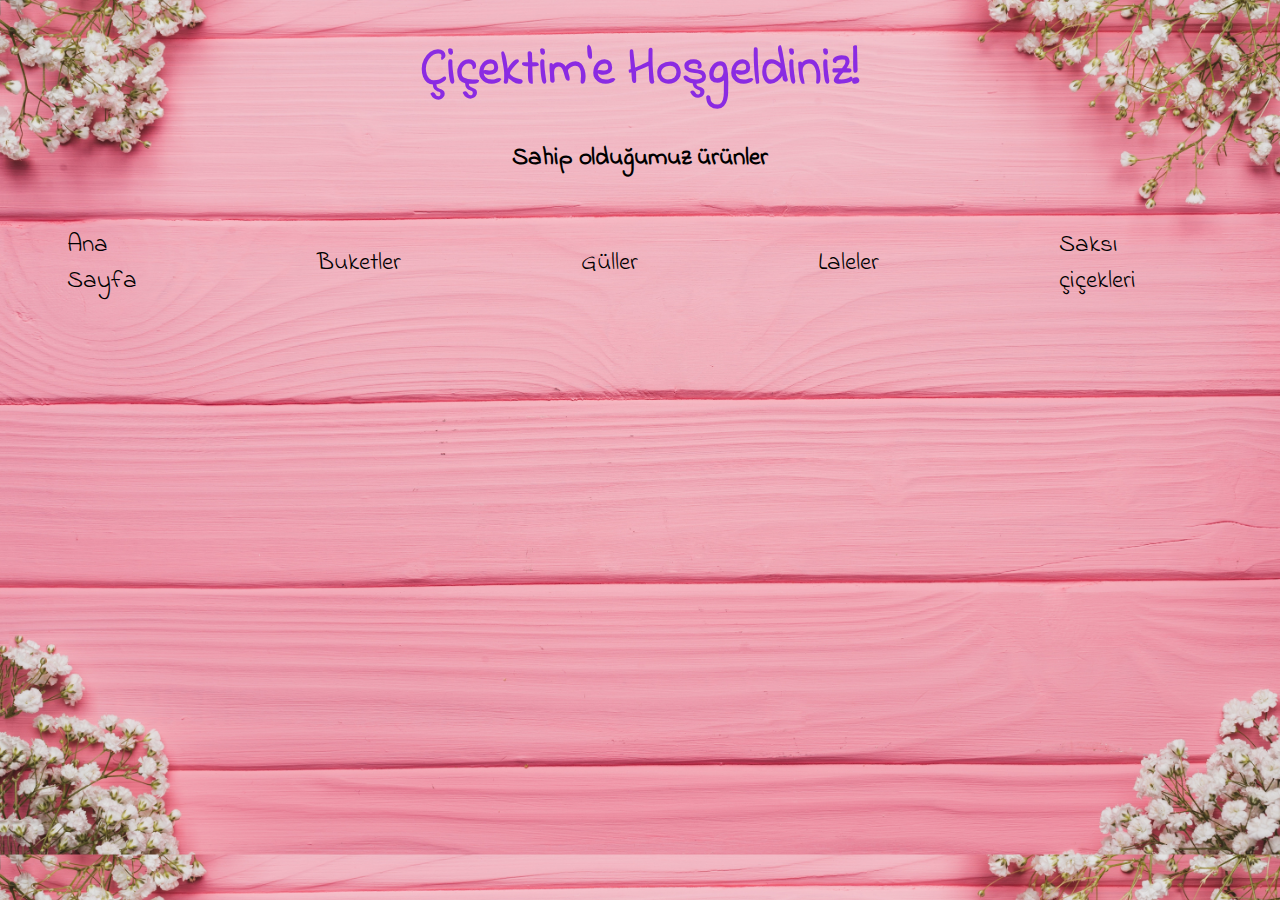
<file: pages/index.html>
<!DOCTYPE html>
<html lang="tr">
<head>
    <meta charset="UTF-8">
    <meta http-equiv="X-UA-Compatible" content="IE=edge">
    <meta name="viewport" content="width=device-width, initial-scale=1.0">
    <title>Document</title>
    <link rel="stylesheet" href="/style.css">
    <link href="https://fonts.googleapis.com/css2?family=Indie+Flower&display=swap" rel="stylesheet">
</head>
<body>
    <h1>Çiçektim'e Hoşgeldiniz!</h1>
    <h2>Sahip olduğumuz ürünler</h2>
    <div>
        <ul>
            <li><a href="index.html">Ana Sayfa</a></li>
            <li><a href="/pages/bukets.html">Buketler</a></li>
            <li><a href="/pages/roses.html">Güller</a></li>
            <li><a href="/pages/laleler.html">Laleler</a></li>
            <li><a href="/pages/saksi.html">Saksı çiçekleri</a></li>
            <li><a href="/pages/contacts.html">Hakkımızda</a></li>
        </ul>
    </div>
    

</body>
</html>
</file>
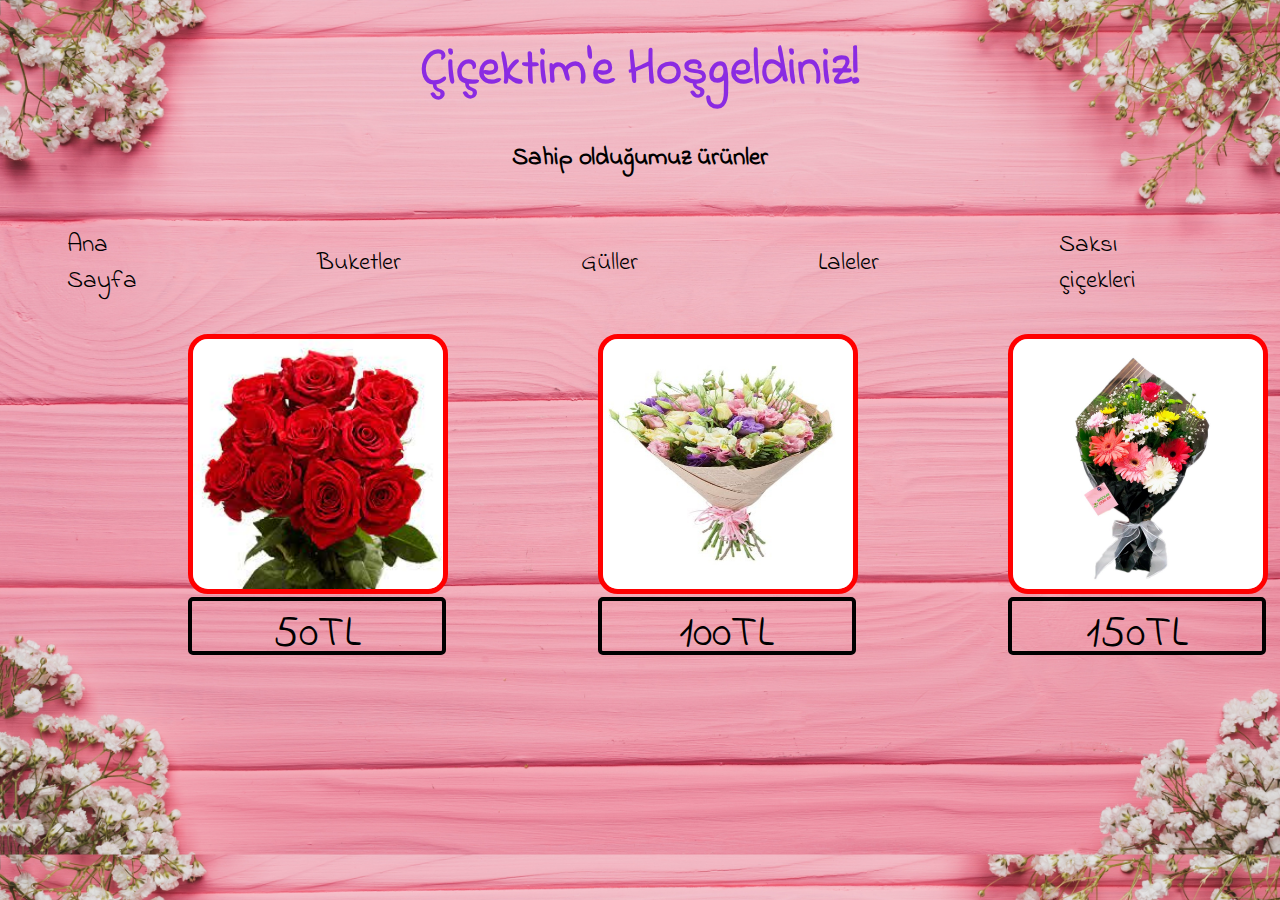
<file: pages/bukets.html>
<!DOCTYPE html>
<html lang="en">
<head>
    <meta charset="UTF-8">
    <meta http-equiv="X-UA-Compatible" content="IE=edge">
    <meta name="viewport" content="width=device-width, initial-scale=1.0">
    <title>Document</title>
    <link rel="stylesheet" href="/style.css">
    <link href="https://fonts.googleapis.com/css2?family=Indie+Flower&display=swap" rel="stylesheet">
</head>
<body>
    <h1>Çiçektim'e Hoşgeldiniz!</h1>
    <h2>Sahip olduğumuz ürünler</h2>
    <div>
        <ul>
            <li><a href="index.html">Ana Sayfa</a></li>
            <li><a href="/pages/bukets.html">Buketler</a></li>
            <li><a href="/pages/roses.html">Güller</a></li>
            <li><a href="/pages/laleler.html">Laleler</a></li>
            <li><a href="/pages/saksi.html">Saksı çiçekleri</a></li>
            <li><a href="/pages/contacts.html">Hakkımızda</a></li>
        </ul>
    </div>

    <div class="boxlar">
        
        <div class="box">
            <img src="/images/1.buketrose.jpg" alt="">
            <p>50TL</p>
        </div>
        <div class="box">
            <img src="/images/2.buket.jpg" alt="">
            <p>100TL</p>
        </div>
        <div class="box">
            <img src="/images/3.buket.jpg" alt="">
            <p>150TL</p>
        </div>
        
    </div>
</body>
</html>
</file>
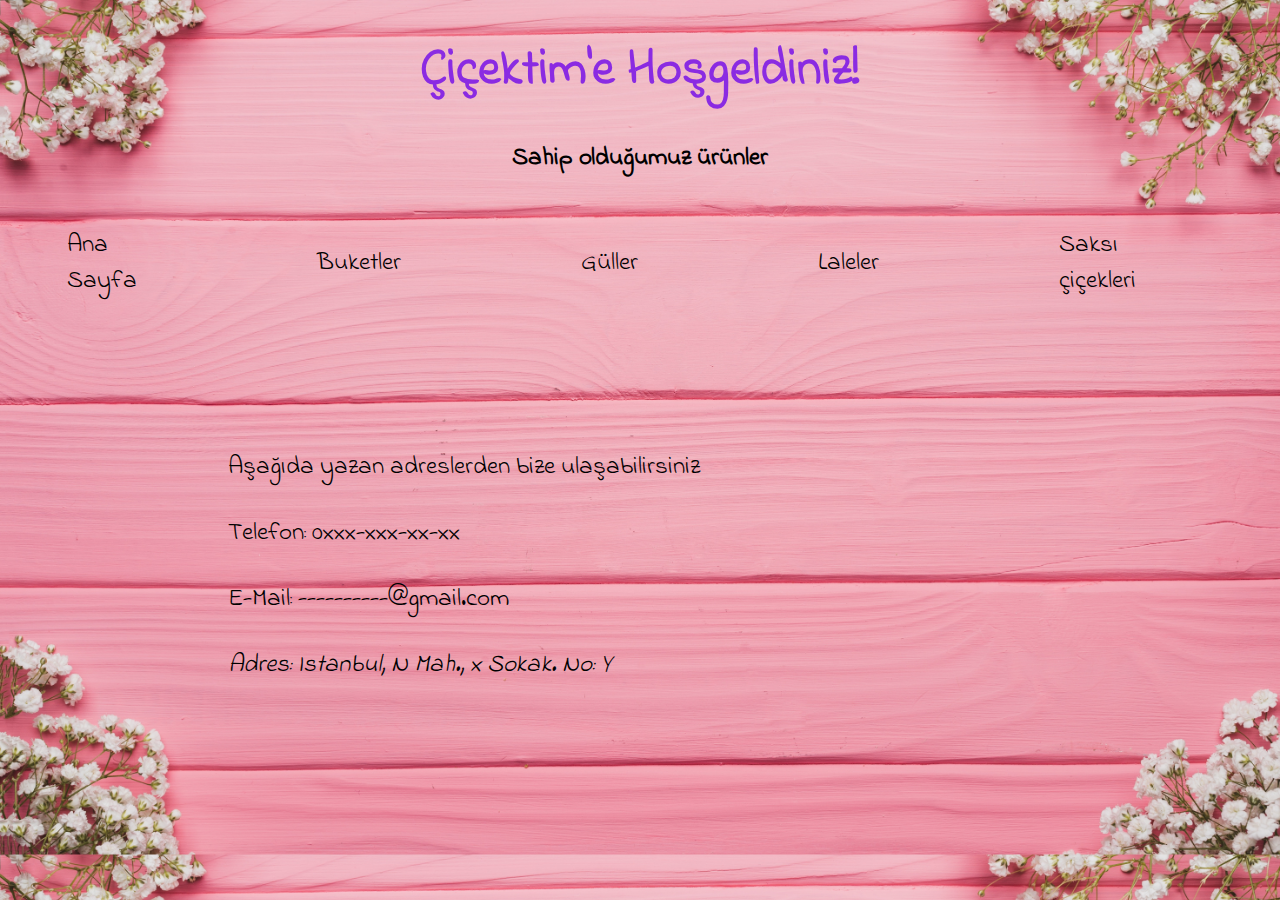
<file: pages/contacts.html>
<!DOCTYPE html>
<html lang="en">
<head>
    <meta charset="UTF-8">
    <meta http-equiv="X-UA-Compatible" content="IE=edge">
    <meta name="viewport" content="width=device-width, initial-scale=1.0">
    <title>Document</title>
    <link rel="stylesheet" href="/style.css">
    <link href="https://fonts.googleapis.com/css2?family=Indie+Flower&display=swap" rel="stylesheet">
</head>
<body>
    <h1>Çiçektim'e Hoşgeldiniz!</h1>
    <h2>Sahip olduğumuz ürünler</h2>
    <div>
        <ul>
            <li><a href="index.html">Ana Sayfa</a></li>
            <li><a href="/pages/bukets.html">Buketler</a></li>
            <li><a href="/pages/roses.html">Güller</a></li>
            <li><a href="/pages/laleler.html">Laleler</a></li>
            <li><a href="/pages/saksi.html">Saksı çiçekleri</a></li>
            <li><a href="/pages/contacts.html">Hakkımızda</a></li>
        </ul>
    </div>

    <div>
        
        <ul class="contacts">
            <li>Aşağıda yazan adreslerden bize ulaşabilirsiniz</li>
            <li><a href="#">Telefon: 0xxx-xxx-xx-xx</a></li>
            <li><a href="mailto:forotshaman@gmail.com">E-Mail: ----------@gmail.com</a></li>
            <li><Address>Adres: Istanbul, N Mah., x Sokak. No: Y</Address></li>
        </ul>
    </div>
</body>
</html>
</file>
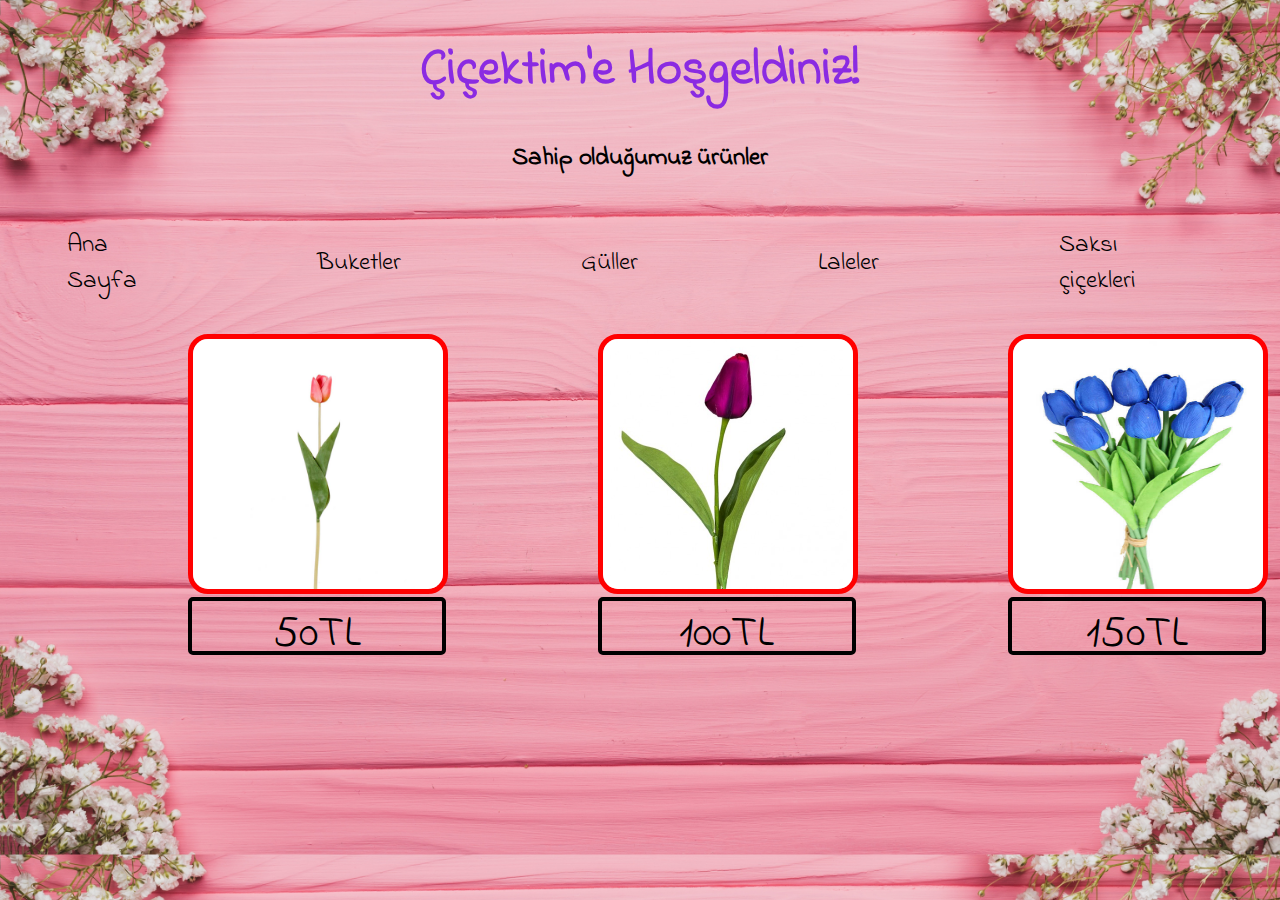
<file: pages/laleler.html>
<!DOCTYPE html>
<html lang="en">
<head>
    <meta charset="UTF-8">
    <meta http-equiv="X-UA-Compatible" content="IE=edge">
    <meta name="viewport" content="width=device-width, initial-scale=1.0">
    <title>Document</title>
    <link rel="stylesheet" href="/style.css">
    <link href="https://fonts.googleapis.com/css2?family=Indie+Flower&display=swap" rel="stylesheet">
</head>
<body>
    <h1>Çiçektim'e Hoşgeldiniz!</h1>
    <h2>Sahip olduğumuz ürünler</h2>
    <div>
        <ul>
            <li><a href="index.html">Ana Sayfa</a></li>
            <li><a href="/pages/bukets.html">Buketler</a></li>
            <li><a href="/pages/roses.html">Güller</a></li>
            <li><a href="/pages/laleler.html">Laleler</a></li>
            <li><a href="/pages/saksi.html">Saksı çiçekleri</a></li>
            <li><a href="/pages/contacts.html">Hakkımızda</a></li>
        </ul>
    </div>

    <div class="boxlar">
        
        <div class="box">
            <img src="/images/1.lale.jpg" alt="">
            <p>50TL</p>
        </div>
        <div class="box">
            <img src="/images/2.lale.jpg" alt="">
            <p>100TL</p>
        </div>
        <div class="box">
            <img src="/images/3.lale.jpg" alt="">
            <p>150TL</p>
        </div>
        
    </div>
</body>
</html>
</file>
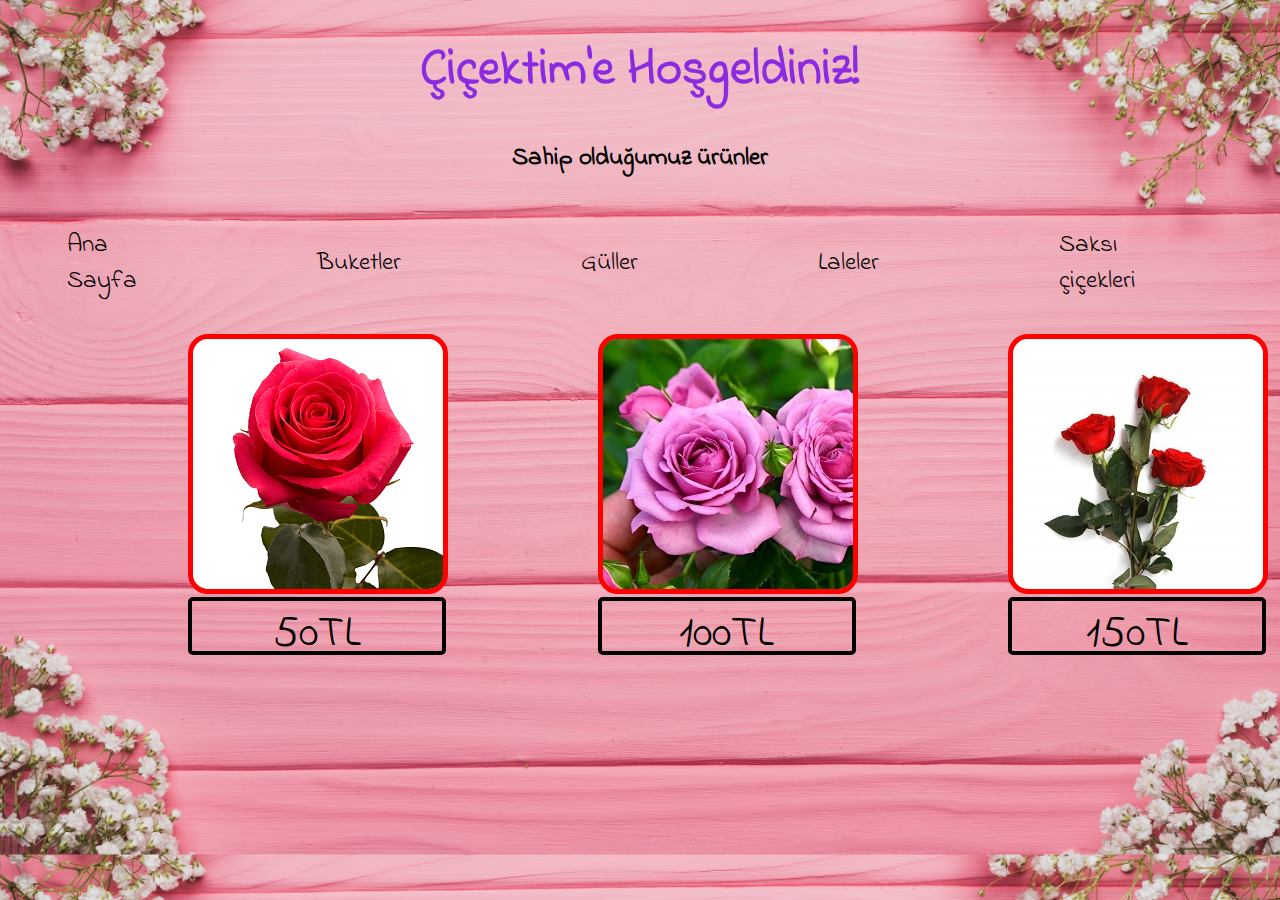
<file: pages/roses.html>
<!DOCTYPE html>
<html lang="en">
<head>
    <meta charset="UTF-8">
    <meta http-equiv="X-UA-Compatible" content="IE=edge">
    <meta name="viewport" content="width=device-width, initial-scale=1.0">
    <title>Document</title>
    <link rel="stylesheet" href="/style.css">
    <link href="https://fonts.googleapis.com/css2?family=Indie+Flower&display=swap" rel="stylesheet">

</head>
<body>
    <h1>Çiçektim'e Hoşgeldiniz!</h1>
    <h2>Sahip olduğumuz ürünler</h2>
    <div>
        <ul>
            <li><a href="index.html">Ana Sayfa</a></li>
            <li><a href="/pages/bukets.html">Buketler</a></li>
            <li><a href="/pages/roses.html">Güller</a></li>
            <li><a href="/pages/laleler.html">Laleler</a></li>
            <li><a href="/pages/saksi.html">Saksı çiçekleri</a></li>
            <li><a href="/pages/contacts.html">Hakkımızda</a></li>
        </ul>
    </div>

    <div class="boxlar">
        
        <div class="box">
            <img src="/images/2.roseSolo.png" alt="">
            <p>50TL</p>
        </div>
        <div class="box">
            <img src="/images/3.rosePinkRose.jpg" alt="">
            <p>100TL</p>
        </div>
        <div class="box">
            <img src="/images/1.threerose.jpg" alt="">
            <p>150TL</p>
        </div>
        
    </div>

    
</body>
</html>
</file>
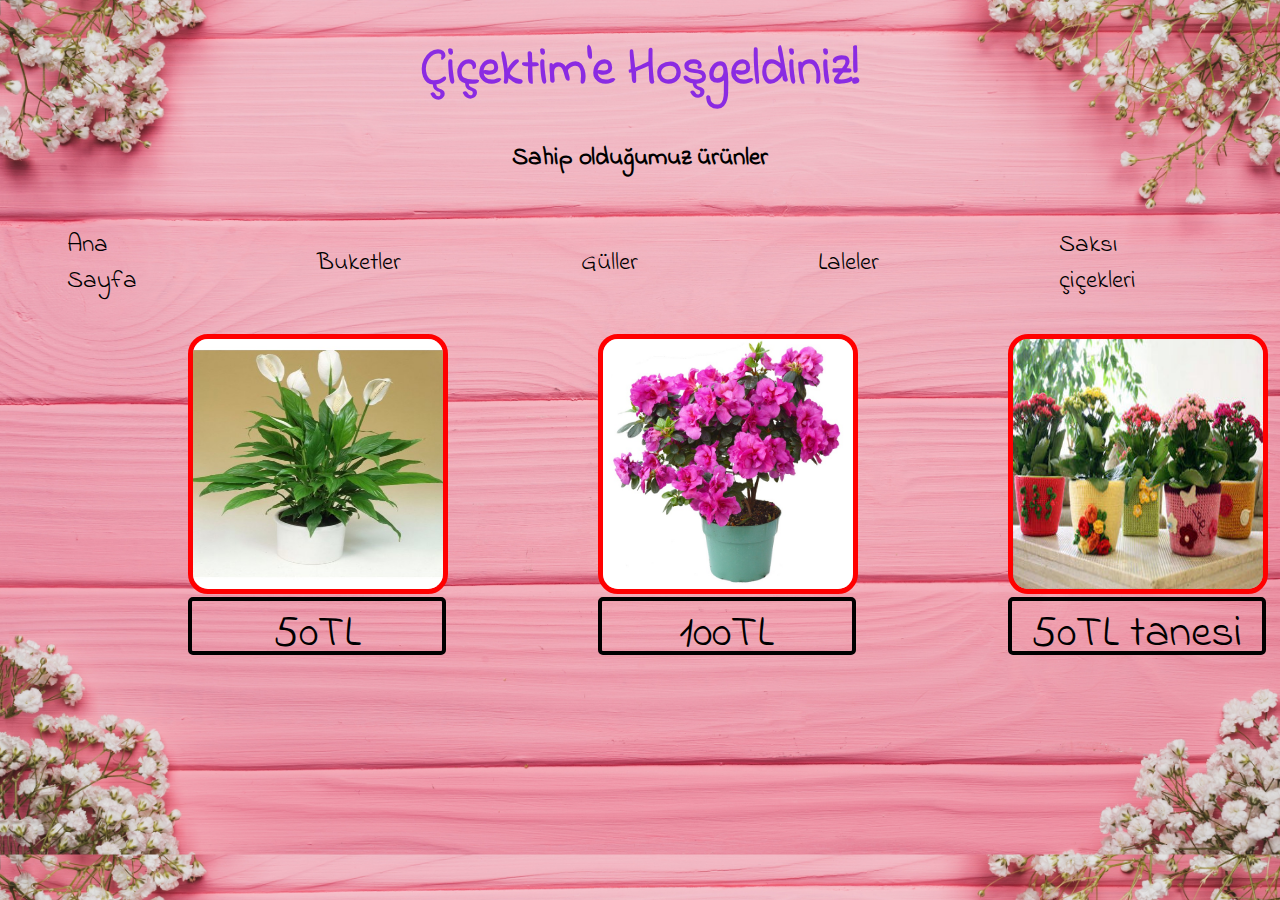
<file: pages/saksi.html>
<!DOCTYPE html>
<html lang="en">
<head>
    <meta charset="UTF-8">
    <meta http-equiv="X-UA-Compatible" content="IE=edge">
    <meta name="viewport" content="width=device-width, initial-scale=1.0">
    <title>Document</title>
    <link rel="stylesheet" href="/style.css">
    <link href="https://fonts.googleapis.com/css2?family=Indie+Flower&display=swap" rel="stylesheet">
</head>
<body>
    <h1>Çiçektim'e Hoşgeldiniz!</h1>
    <h2>Sahip olduğumuz ürünler</h2>
    <div>
        <ul>
            <li><a href="index.html">Ana Sayfa</a></li>
            <li><a href="/pages/bukets.html">Buketler</a></li>
            <li><a href="/pages/roses.html">Güller</a></li>
            <li><a href="/pages/laleler.html">Laleler</a></li>
            <li><a href="/pages/saksi.html">Saksı çiçekleri</a></li>
            <li><a href="/pages/contacts.html">Hakkımızda</a></li>
        </ul>
    </div>

    <div class="boxlar">
        
        <div class="box">
            <img src="/images/1.saksı.jpg" alt="">
            <p>50TL</p>
        </div>
        <div class="box">
            <img src="/images/2.saksı.jpg" alt="">
            <p>100TL</p>
        </div>
        <div class="box">
            <img src="/images/3.saksı.jpg" alt="">
            <p>50TL tanesi</p>
        </div>
        
    </div>
</body>
</html>
</file>
<file: style.css>
body {
    background-image: url(/images/pexels-pixabay-414660.jpg);
    background-size: cover;
    font-family: 'Indie Flower', cursive;
    
}
h1 {
   
    text-align: center;
    font-size: 50px;
    color: blueviolet;
    
}

h2 {
   
    text-align: center;
    font-size: 25px;
}

ul {
   
   display: flex;
   justify-content: center;
   align-items: center;
}

ul li {
    list-style: none;
    margin-left: 180px;
    margin-top: 30px;
    font-size: 25px;
    z-index: 1;
    
}

ul li a {
    text-decoration: none;
    color: black;
}

.boxlar {
    display: flex;
    justify-content: center;
    margin-top: 35px;
    margin-left: 25px ;
}
.box img {
    border: 5px solid red;
    border-radius: 20px;
    margin-left: 150px;
    width: 250px;
    height: 250px;
}


/* .rose {
    display: inline-block;
    position: relative;
    left: 200px;
    top: 25px;
    
    background-position: center;
    
}

.rose img {
    
    
    width: 250px;
    height: 250px;
    padding-left: 50px;
    border: 4px solid red;
    border-radius: 5px;
    margin-right: 100px;


} */

.box p {
    display: flex;
    text-align: center;
    justify-content: center;
    font-size: 45px;
    margin-top: -5px;
    margin-left: 150px;
    border: 4px solid black;
    border-radius: 5px;
    width: 250px;
    height: 50px;
}
h3 {
    padding-left: 400px;
    justify-content: center;
}
.contacts {
    display: block;
    list-style-type: style none;
    text-align: left;
    margin-top: 150px;
    
}
</file>
